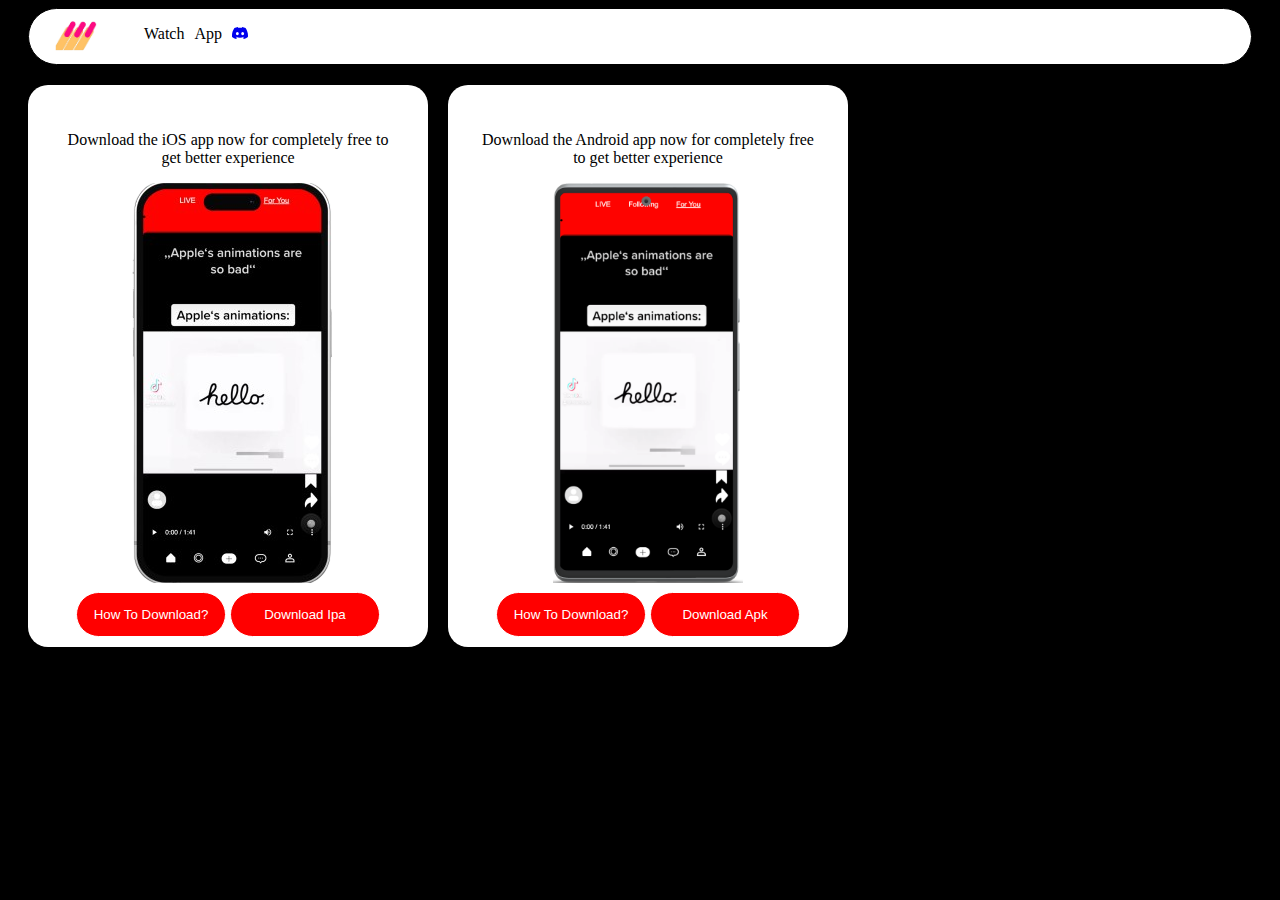
<file: app.html>
<!DOCTYPE html>
<html lang="en">
<head>
    <meta charset="UTF-8">
    <meta name="viewport" content="width=device-width, initial-scale=1.0">
    <title>Flopee - App</title>
    <link rel="shortcut icon" href="translogo.png" type="image/x-icon">
    <style>
        body {
            background-color: black;
            align-items: center;
            justify-content: center;
            text-align: center;
        }
        .main-site-menu {
            display: flex;
            border: 0.1px solid;
            margin-left: 20px;
            margin-right: 20px;
            border-radius: 50px;
            background-color: white;
        }
        .menu-ul {
            display: flex;
        }
        .menu-li {
            padding-right: 10px;
            margin: 0;
            list-style: none;
        }
        .logo-main {
            width: 55px;
            height: 55px;
            margin: 0;
            margin-left: 20px;
        }
        .main-app {
            background-color: white;
            width: 400px;
            align-items: center;
            text-align: center;
            justify-content: center;
            margin-left: 20px;
            border-radius: 20px;
        }
        button {
            background-color: red;
            border: 1px solid;
            border-radius: 50px;
            height: 45px;
            width: 150px;
            color: white;
            margin-top: 5px;
            margin-bottom: 10px;
        }
        .main-content-boxes {
            display: flex;
            margin-top: 20px;
        }
        #htdios {
            display: none;
        }
        #htdandroid {
            display: none;
        }
    </style>
</head>
<body>
    <div class="main-site-menu">
        <img class="logo-main" src="translogo.png"> 
        <ul class="menu-ul">
            <li class="menu-li" onclick="openMain()">Watch</li>
            <li class="menu-li">App</li>
            <li class="menu-li">                <a href="https://discord.gg/9SVPa38bb2" style="background-color: transparent; border: none; margin-top: 20px;"><svg xmlns="http://www.w3.org/2000/svg" width="16" height="16" fill="currentColor" class="bi bi-discord" viewBox="0 0 16 16">
                <path d="M13.545 2.907a13.2 13.2 0 0 0-3.257-1.011.05.05 0 0 0-.052.05c-.141.25-.297.577-.406.833a12.2 12.2 0 0 0-3.658 0 8 8 0 0 0-.412-.833.05.05 0 0 0-.052-.025c-1.125.194-2.22.534-3.257 1.011a.04.04 0 0 0-.021.018C.356 6.024-.213 9.047.066 12.032q.003.022.021.037a13.3 13.3 0 0 0 3.995 2.02.05.05 0 0 0 .056-.019q.463-.63.818-1.329a.05.05 0 0 0-.01-.059l-.018-.011a9 9 0 0 1-1.248-.595.05.05 0 0 1-.02-.066l.015-.019q.127-.095.248-.195a.05.05 0 0 1 .051-.007c2.619 1.196 5.454 1.196 8.041 0a.05.05 0 0 1 .053.007q.121.1.248.195a.05.05 0 0 1-.004.085 8 8 0 0 1-1.249.594.05.05 0 0 0-.03.03.05.05 0 0 0 .003.041c.24.465.515.909.817 1.329a.05.05 0 0 0 .056.019 13.2 13.2 0 0 0 4.001-2.02.05.05 0 0 0 .021-.037c.334-3.451-.559-6.449-2.366-9.106a.03.03 0 0 0-.02-.019m-8.198 7.307c-.789 0-1.438-.724-1.438-1.612s.637-1.613 1.438-1.613c.807 0 1.45.73 1.438 1.613 0 .888-.637 1.612-1.438 1.612m5.316 0c-.788 0-1.438-.724-1.438-1.612s.637-1.613 1.438-1.613c.807 0 1.451.73 1.438 1.613 0 .888-.631 1.612-1.438 1.612"/>
              </svg></a></li>
        </ul>
    </div>
    <div class="main-content-boxes">
        <div class="main-app">
            <p style="padding-left: 30px; padding-right: 30px; padding-top: 30px;">Download the iOS app now for completely free to get better experience</p>
            <img src="iphonemockup-pro.png">
            <div>
                <button onclick="openIos()">How To Download?</button>
                <button onclick="downloadIpa()">Download Ipa</button>
            </div>
            <div id="htdios">
                <ul>
                    <li>install scarlet using this video https://www.youtube.com/watch?v=MwewA-z7U_Q&t=165s and this link to open the site that you need to use https://usescarlet.com/</li>
                    <li>download the ipa on our site or using this link:</li>
                    <li>import the file in scarlet and install</li>
                    <li>your done!</li>
                </ul>
            </div>
        </div> 
        <div class="main-app">
            <p style="padding-left: 30px; padding-right: 30px; padding-top: 30px;">Download the Android app now for completely free to get better experience</p>
            <img src="androidmockup.png" width="190px">
            <div>
                <button onclick="openAndroid()">How To Download?</button>
                <button onclick="downloadApk()">Download Apk</button>
            </div>
            <div id="htdandroid">
                <ul>
                    <li>download the apk on our site or using this link:</li>
                    <li>click on the apk and click install or something</li>
                    <li>its now installing!</li>
                    <li>your done!</li>
                </ul>
            </div>
        </div>
    </div>
    <script>
        var iosInfo = document.getElementById("htdios");
        var androidInfo = document.getElementById("htdandroid");

        function openIos() {
            iosInfo.style.display = "block";
        }
        function openAndroid() {
            androidInfo.style.display = "block";
        }
        function downloadIpa() {
            window.location.href = "https://drive.google.com/uc?export=download&id=1LpmioeIyRjyUonePZ-tGunQqJCidT58M"
        }
        function downloadApk() {
            window.location.href = "https://drive.google.com/uc?export=download&id=1wFWdn9o95klbddnsm2nfMhvfjSnvk9BI"
        }
        function openMain() {
            window.location.href = "/index.html"
        }
        function openAbout() {
            window.location.href = "/about.html"
        }
    </script>
</body>
</html>
</file>
